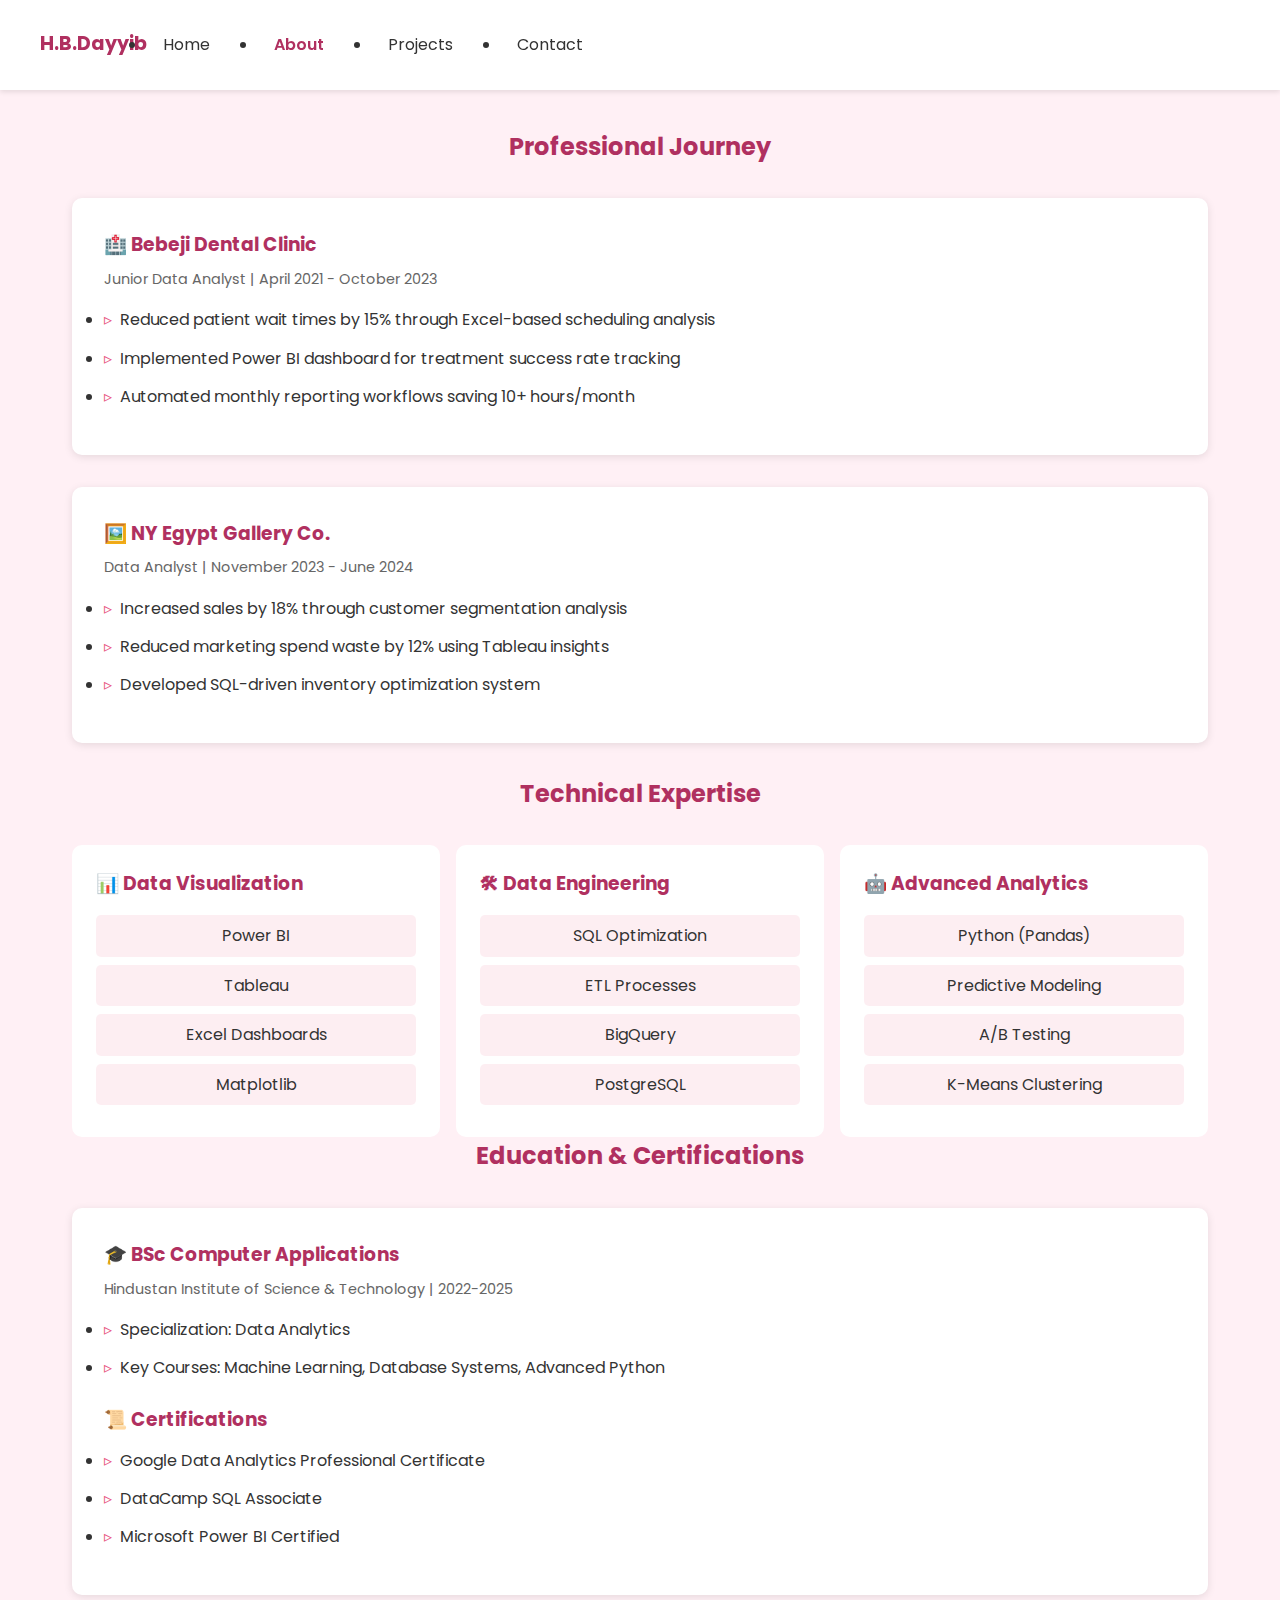
<file: about.html>
<!DOCTYPE html>
<html lang="en">
<head>
    <meta charset="UTF-8">
    <meta name="viewport" content="width=device-width, initial-scale=1.0">
    <title>About - Hidayah Bashir Dayyib</title>
    <link href="https://fonts.googleapis.com/css2?family=Poppins:wght@400;500;600;700&display=swap" rel="stylesheet">
    <style>
        /* === MOBILE FIRST STYLES === */
        :root {
            --primary: #e75480;
            --primary-dark: #b03060;
            --bg: #fff0f5;
            --bg-light: #ffffff;
            --text: #333;
        }

        * {
            box-sizing: border-box;
            margin: 0;
            padding: 0;
        }

        body {
            font-family: 'Poppins', sans-serif;
            line-height: 1.6;
            background-color: var(--bg);
            color: var(--text);
        }

        /* Navigation */
        .navbar {
            position: fixed;
            top: 0;
            width: 100%;
            background: var(--bg-light);
            padding: 1rem;
            box-shadow: 0 2px 5px rgba(0,0,0,0.1);
            z-index: 1000;
        }

        .nav-container {
            display: flex;
            justify-content: space-between;
            align-items: center;
            max-width: 1200px;
            margin: 0 auto;
        }

        .logo {
            font-size: 1.2rem;
            font-weight: 700;
            color: var(--primary-dark);
            text-decoration: none;
        }

        .nav-links {
            position: fixed;
            top: 56px;
            left: -100%;
            width: 100%;
            background: var(--bg-light);
            padding: 1rem;
            transition: 0.3s;
        }

        .nav-links.active {
            left: 0;
        }

        .nav-links a {
            display: block;
            padding: 1rem;
            color: var(--text);
            text-decoration: none;
        }

        .nav-links a.active {
            color: var(--primary-dark);
            font-weight: 600;
        }

        .hamburger {
            background: none;
            border: none;
            font-size: 1.8rem;
            color: var(--primary-dark);
            cursor: pointer;
        }

        /* About Page Content */
        .about-page {
            padding: 6rem 1rem 2rem;
        }

        .section-title {
            color: var(--primary-dark);
            margin-bottom: 2rem;
            text-align: center;
        }

        .timeline-item {
            background: var(--bg-light);
            padding: 1.5rem;
            margin: 1.5rem 0;
            border-radius: 10px;
            box-shadow: 0 2px 8px rgba(0,0,0,0.1);
        }

        .timeline-item h3 {
            color: var(--primary-dark);
            margin-bottom: 0.5rem;
        }

        .timeline-duration {
            color: #666;
            font-size: 0.9rem;
            margin-bottom: 1rem;
        }

        .achievements li {
            margin: 0.8rem 0;
            padding-left: 1rem;
            position: relative;
        }

        .achievements li::before {
            content: "▹";
            position: absolute;
            left: 0;
            color: var(--primary);
        }

        .skills-grid {
            display: grid;
            grid-template-columns: repeat(2, 1fr);
            gap: 1rem;
            margin-top: 2rem;
        }

        .skill-category {
            background: var(--bg-light);
            padding: 1.5rem;
            border-radius: 10px;
        }

        .skill-category h3 {
            color: var(--primary-dark);
            margin-bottom: 1rem;
        }

        .skill-list {
            list-style: none;
        }

        .skill-list li {
            margin: 0.5rem 0;
            padding: 0.5rem;
            background: rgba(231, 84, 128, 0.1);
            border-radius: 5px;
            text-align: center;
        }

        /* Desktop Styles */
        @media (min-width: 768px) {
            .nav-links {
                position: static;
                display: flex;
                gap: 2rem;
                background: transparent;
                padding: 0;
            }

            .hamburger {
                display: none;
            }

            .about-page {
                padding: 8rem 2rem 4rem;
                max-width: 1200px;
                margin: 0 auto;
            }

            .timeline-item {
                padding: 2rem;
                margin: 2rem 0;
            }

            .skills-grid {
                grid-template-columns: repeat(3, 1fr);
            }
        }
    </style>
</head>
<body>
    <!-- Navigation -->
    <nav class="navbar">
        <div class="nav-container">
            <a href="index.html" class="logo">H.B.Dayyib</a>
            <ul class="nav-links">
                <li><a href="index.html">Home</a></li>
                <li><a href="about.html" class="active">About</a></li>
                <li><a href="projects.html">Projects</a></li>
                <li><a href="contact.html">Contact</a></li>
            </ul>
            <button class="hamburger">☰</button>
        </div>
    </nav>

    <!-- About Content -->
    <main class="about-page">
        <h2 class="section-title">Professional Journey</h2>

        <!-- Experience Timeline -->
        <div class="timeline">
            <div class="timeline-item">
                <h3>🏥 Bebeji Dental Clinic</h3>
                <p class="timeline-duration">Junior Data Analyst | April 2021 - October 2023</p>
                <ul class="achievements">
                    <li>Reduced patient wait times by 15% through Excel-based scheduling analysis</li>
                    <li>Implemented Power BI dashboard for treatment success rate tracking</li>
                    <li>Automated monthly reporting workflows saving 10+ hours/month</li>
                </ul>
            </div>

            <div class="timeline-item">
                <h3>🖼️ NY Egypt Gallery Co.</h3>
                <p class="timeline-duration">Data Analyst | November 2023 - June 2024</p>
                <ul class="achievements">
                    <li>Increased sales by 18% through customer segmentation analysis</li>
                    <li>Reduced marketing spend waste by 12% using Tableau insights</li>
                    <li>Developed SQL-driven inventory optimization system</li>
                </ul>
            </div>
        </div>

        <!-- Skills Section -->
        <h2 class="section-title">Technical Expertise</h2>
        <div class="skills-grid">
            <div class="skill-category">
                <h3>📊 Data Visualization</h3>
                <ul class="skill-list">
                    <li>Power BI</li>
                    <li>Tableau</li>
                    <li>Excel Dashboards</li>
                    <li>Matplotlib</li>
                </ul>
            </div>

            <div class="skill-category">
                <h3>🛠 Data Engineering</h3>
                <ul class="skill-list">
                    <li>SQL Optimization</li>
                    <li>ETL Processes</li>
                    <li>BigQuery</li>
                    <li>PostgreSQL</li>
                </ul>
            </div>

            <div class="skill-category">
                <h3>🤖 Advanced Analytics</h3>
                <ul class="skill-list">
                    <li>Python (Pandas)</li>
                    <li>Predictive Modeling</li>
                    <li>A/B Testing</li>
                    <li>K-Means Clustering</li>
                </ul>
            </div>
        </div>

        <!-- Education Section -->
        <h2 class="section-title">Education & Certifications</h2>
        <div class="timeline-item">
            <h3>🎓 BSc Computer Applications</h3>
            <p class="timeline-duration">Hindustan Institute of Science & Technology | 2022-2025</p>
            <ul class="achievements">
                <li>Specialization: Data Analytics</li>
                <li>Key Courses: Machine Learning, Database Systems, Advanced Python</li>
            </ul>
            
            <h3 style="margin-top: 1.5rem;">📜 Certifications</h3>
            <ul class="achievements">
                <li>Google Data Analytics Professional Certificate</li>
                <li>DataCamp SQL Associate</li>
                <li>Microsoft Power BI Certified</li>
            </ul>
        </div>
    </main>

    <script>
        // Mobile Menu Toggle
        const hamburger = document.querySelector('.hamburger');
        const navLinks = document.querySelector('.nav-links');

        hamburger.addEventListener('click', () => {
            navLinks.classList.toggle('active');
        });

        // Close menu when clicking outside
        document.addEventListener('click', (e) => {
            if (!e.target.closest('.nav-container')) {
                navLinks.classList.remove('active');
            }
        });

        // Smooth scroll for anchor links
        document.querySelectorAll('a[href^="#"]').forEach(anchor => {
            anchor.addEventListener('click', function(e) {
                e.preventDefault();
                document.querySelector(this.getAttribute('href')).scrollIntoView({
                    behavior: 'smooth'
                });
            });
        });
    </script>
</body>
  </html>
</file>
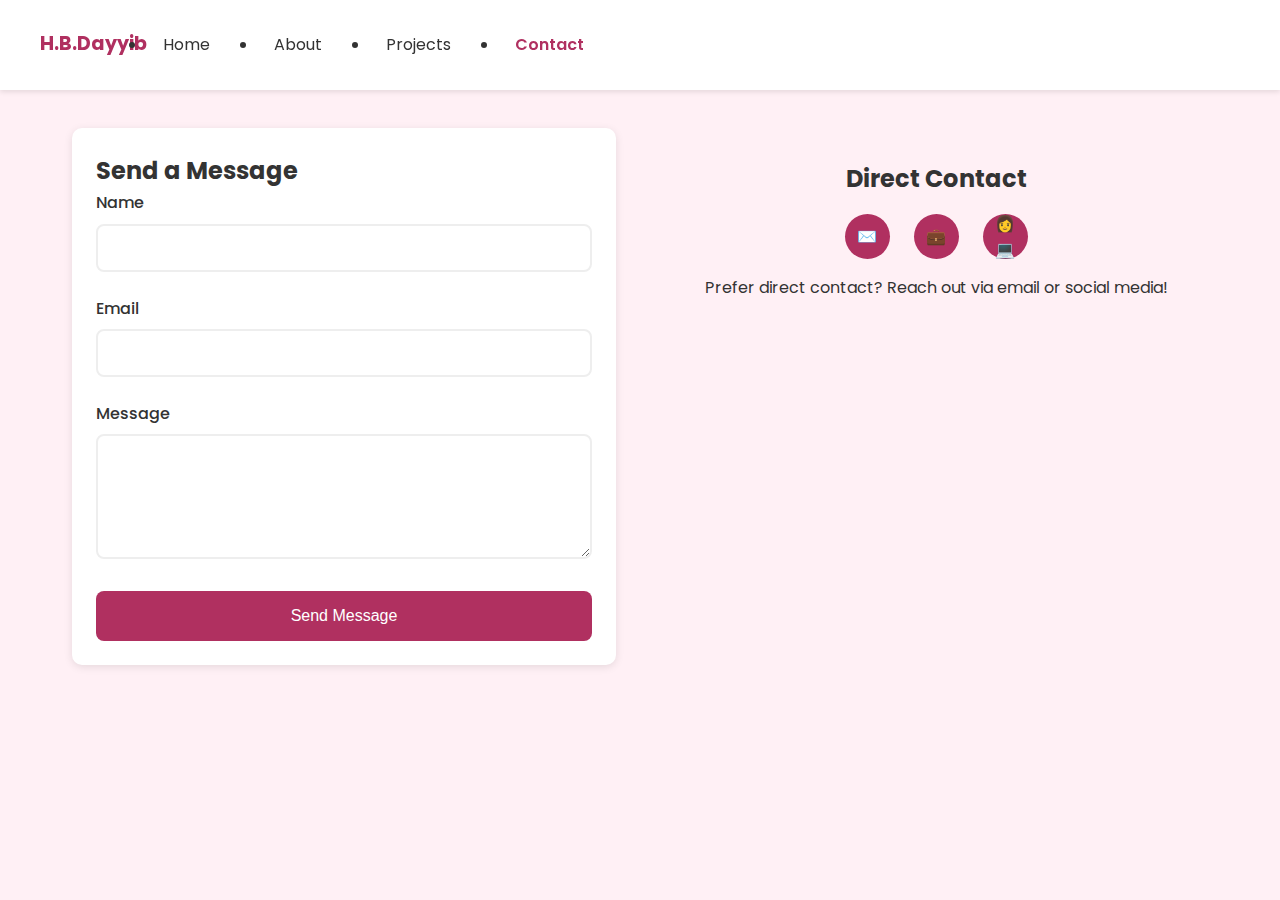
<file: contact.html>
<!DOCTYPE html>
<html lang="en">
<head>
    <meta charset="UTF-8">
    <meta name="viewport" content="width=device-width, initial-scale=1.0">
    <title>Contact - Hidayah Bashir Dayyib</title>
    <link href="https://fonts.googleapis.com/css2?family=Poppins:wght@400;500;600;700&display=swap" rel="stylesheet">
    <style>
        /* === MOBILE FIRST STYLES === */
        :root {
            --primary: #e75480;
            --primary-dark: #b03060;
            --bg: #fff0f5;
            --bg-light: #ffffff;
            --text: #333;
        }

        * {
            box-sizing: border-box;
            margin: 0;
            padding: 0;
        }

        body {
            font-family: 'Poppins', sans-serif;
            line-height: 1.6;
            background-color: var(--bg);
            color: var(--text);
        }

        /* Navigation - Same Structure */
        .navbar {
            position: fixed;
            top: 0;
            width: 100%;
            background: var(--bg-light);
            padding: 1rem;
            box-shadow: 0 2px 5px rgba(0,0,0,0.1);
            z-index: 1000;
        }

        .nav-container {
            display: flex;
            justify-content: space-between;
            align-items: center;
            max-width: 1200px;
            margin: 0 auto;
        }

        .logo {
            font-size: 1.2rem;
            font-weight: 700;
            color: var(--primary-dark);
            text-decoration: none;
        }

        .nav-links {
            position: fixed;
            top: 56px;
            left: -100%;
            width: 100%;
            background: var(--bg-light);
            padding: 1rem;
            transition: 0.3s;
        }

        .nav-links.active {
            left: 0;
        }

        .nav-links a {
            display: block;
            padding: 1rem;
            color: var(--text);
            text-decoration: none;
        }

        .nav-links a.active {
            color: var(--primary-dark);
            font-weight: 600;
        }

        .hamburger {
            background: none;
            border: none;
            font-size: 1.8rem;
            color: var(--primary-dark);
            cursor: pointer;
        }

        /* Contact Page Styles */
        .contact-page {
            padding: 6rem 1rem 2rem;
        }

        .contact-grid {
            display: grid;
            gap: 2rem;
        }

        .contact-form {
            background: var(--bg-light);
            padding: 1.5rem;
            border-radius: 10px;
            box-shadow: 0 2px 8px rgba(0,0,0,0.1);
        }

        .form-group {
            margin-bottom: 1.5rem;
        }

        label {
            display: block;
            margin-bottom: 0.5rem;
            font-weight: 500;
        }

        input, textarea {
            width: 100%;
            padding: 0.8rem;
            border: 2px solid #eee;
            border-radius: 8px;
            font-size: 1rem;
            transition: 0.3s;
        }

        input:focus, textarea:focus {
            border-color: var(--primary);
            outline: none;
        }

        button[type="submit"] {
            background: var(--primary-dark);
            color: white;
            padding: 1rem 2rem;
            border: none;
            border-radius: 8px;
            font-size: 1rem;
            cursor: pointer;
            width: 100%;
            transition: 0.3s;
        }

        button[type="submit"]:hover {
            background: var(--primary);
        }

        .social-section {
            text-align: center;
            padding: 2rem 0;
        }

        .social-links {
            display: flex;
            justify-content: center;
            gap: 1.5rem;
            margin-top: 1rem;
        }

        .social-link {
            background: var(--primary-dark);
            color: white;
            padding: 0.8rem;
            border-radius: 50%;
            width: 45px;
            height: 45px;
            display: flex;
            align-items: center;
            justify-content: center;
            text-decoration: none;
            transition: 0.3s;
        }

        .social-link:hover {
            background: var(--primary);
        }

        /* Desktop Styles */
        @media (min-width: 768px) {
            .nav-links {
                position: static;
                display: flex;
                gap: 2rem;
                background: transparent;
                padding: 0;
            }

            .hamburger {
                display: none;
            }

            .contact-page {
                padding: 8rem 2rem 4rem;
                max-width: 1200px;
                margin: 0 auto;
            }

            .contact-grid {
                grid-template-columns: 1fr 1fr;
                align-items: start;
                gap: 3rem;
            }
        }
    </style>
</head>
<body>
    <!-- Navigation -->
    <nav class="navbar">
        <div class="nav-container">
            <a href="index.html" class="logo">H.B.Dayyib</a>
            <ul class="nav-links">
                <li><a href="index.html">Home</a></li>
                <li><a href="about.html">About</a></li>
                <li><a href="project.html">Projects</a></li>
                <li><a href="contact.html" class="active">Contact</a></li>
            </ul>
            <button class="hamburger">☰</button>
        </div>
    </nav>

    <!-- Contact Content -->
    <main class="contact-page">
        <div class="contact-grid">
            <!-- Contact Form -->
            <form class="contact-form" action="https://formspree.io/f/YOUR_FORM_ID" method="POST">
                <h2>Send a Message</h2>
                <div class="form-group">
                    <label for="name">Name</label>
                    <input type="text" id="name" name="name" required>
                </div>
                
                <div class="form-group">
                    <label for="email">Email</label>
                    <input type="email" id="email" name="email" required>
                </div>
                
                <div class="form-group">
                    <label for="message">Message</label>
                    <textarea id="message" name="message" rows="5" required></textarea>
                </div>
                
                <button type="submit">Send Message</button>
            </form>

            <!-- Social Links -->
            <div class="social-section">
                <h2>Direct Contact</h2>
                <div class="social-links">
                    <a href="mailto:hudaelbasheer15@gmail.com" class="social-link" target="_blank">
                        ✉️
                    </a>
                    <a href="https://www.linkedin.com/in/hidayah-bashir-dayyib-16a7351b9?utm_source=share&utm_campaign=share_via&utm_content=profile&utm_medium=android_app" class="social-link" target="_blank">
                        💼
                    </a>
                    <a href="https://github.com/hudaelbasheer/" class="social-link" target="_blank">
                        👩💻
                    </a>
                </div>
                <p style="margin-top: 1rem;">Prefer direct contact? Reach out via email or social media!</p>
            </div>
        </div>
    </main>

    <script>
        // Mobile Menu Toggle
        const hamburger = document.querySelector('.hamburger');
        const navLinks = document.querySelector('.nav-links');

        hamburger.addEventListener('click', () => {
            navLinks.classList.toggle('active');
        });

        // Close menu when clicking outside
        document.addEventListener('click', (e) => {
            if (!e.target.closest('.nav-container')) {
                navLinks.classList.remove('active');
            }
        });

        // Form Handling
        const form = document.querySelector('form');
        form.addEventListener('submit', async (e) => {
            e.preventDefault();
            
            const formData = new FormData(form);
            
            try {
                const response = await fetch(form.action, {
                    method: 'POST',
                    body: formData,
                    headers: {
                        'Accept': 'application/json'
                    }
                });
                
                if (response.ok) {
                    alert('Message sent successfully!');
                    form.reset();
                } else {
                    alert('Oops! Something went wrong.');
                }
            } catch (error) {
                alert('Error sending message. Please try again.');
            }
        });
    </script>
</body>
</html>
</file>
